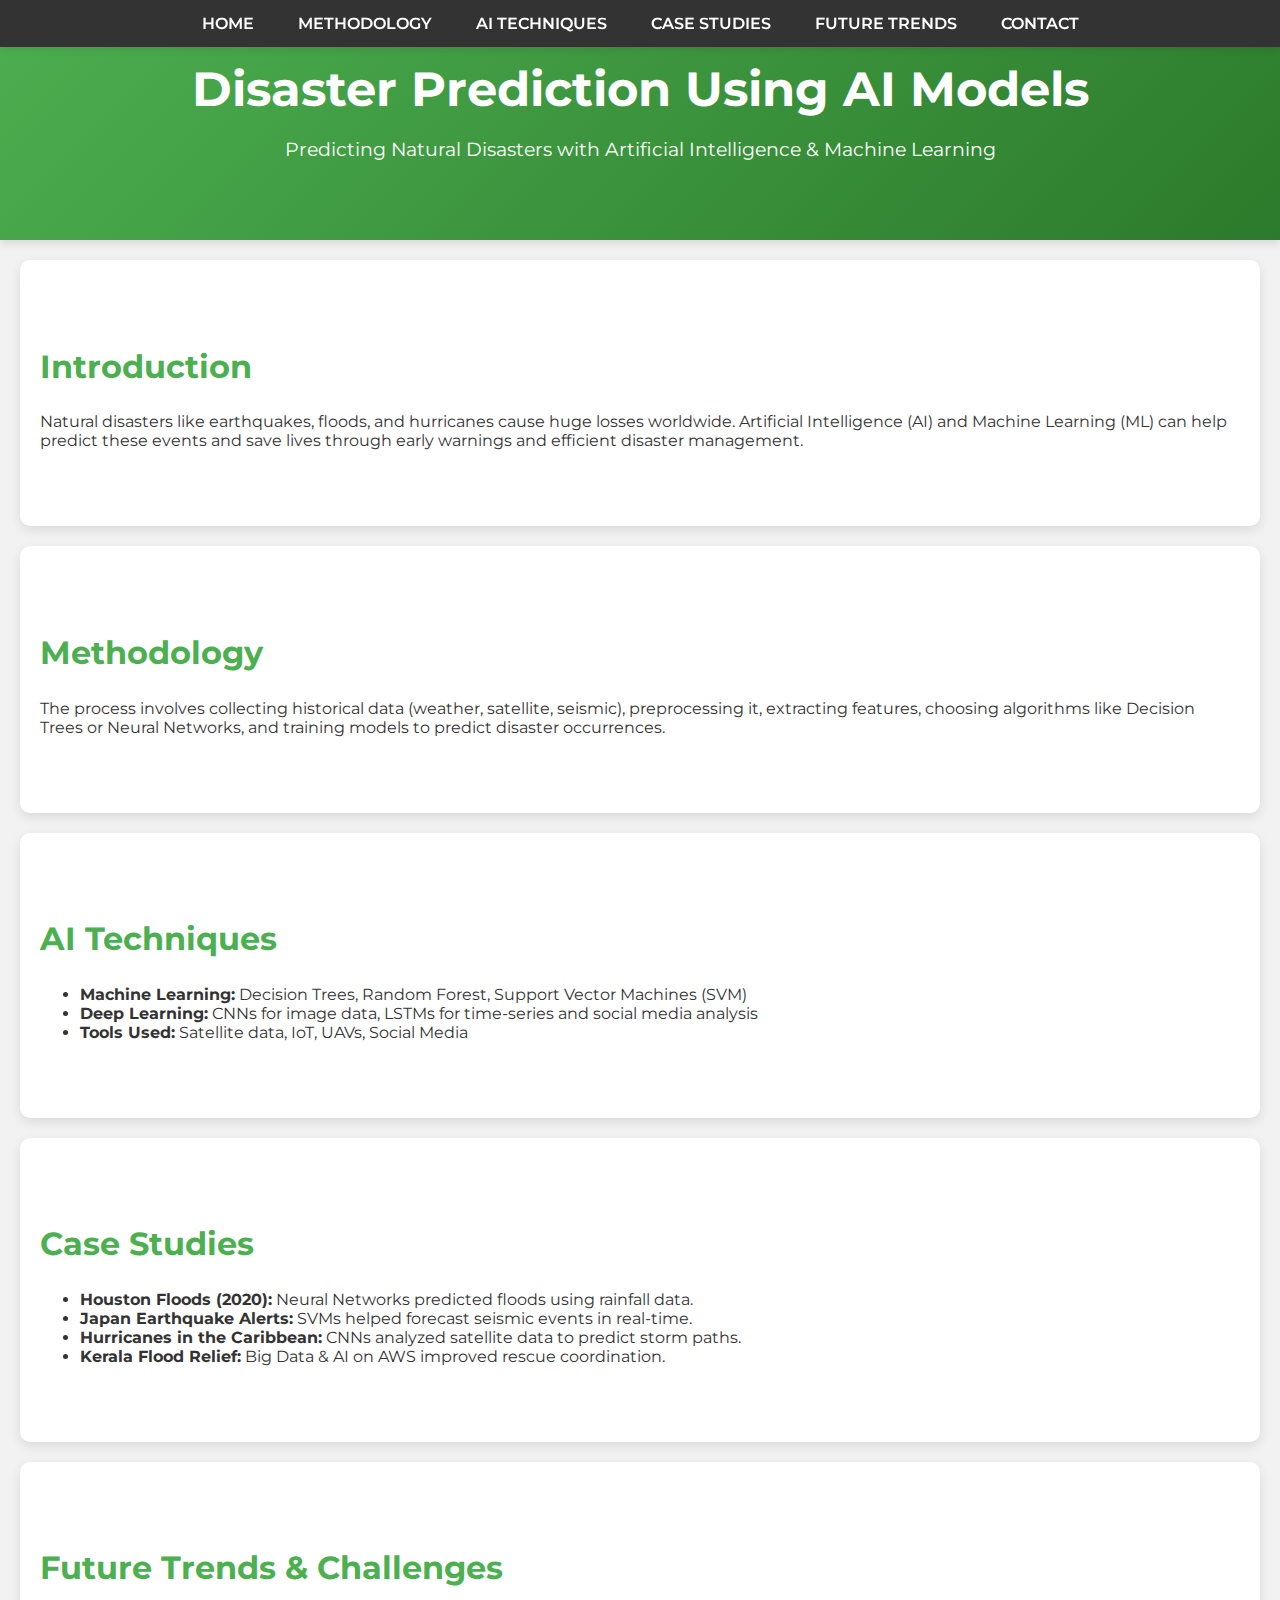
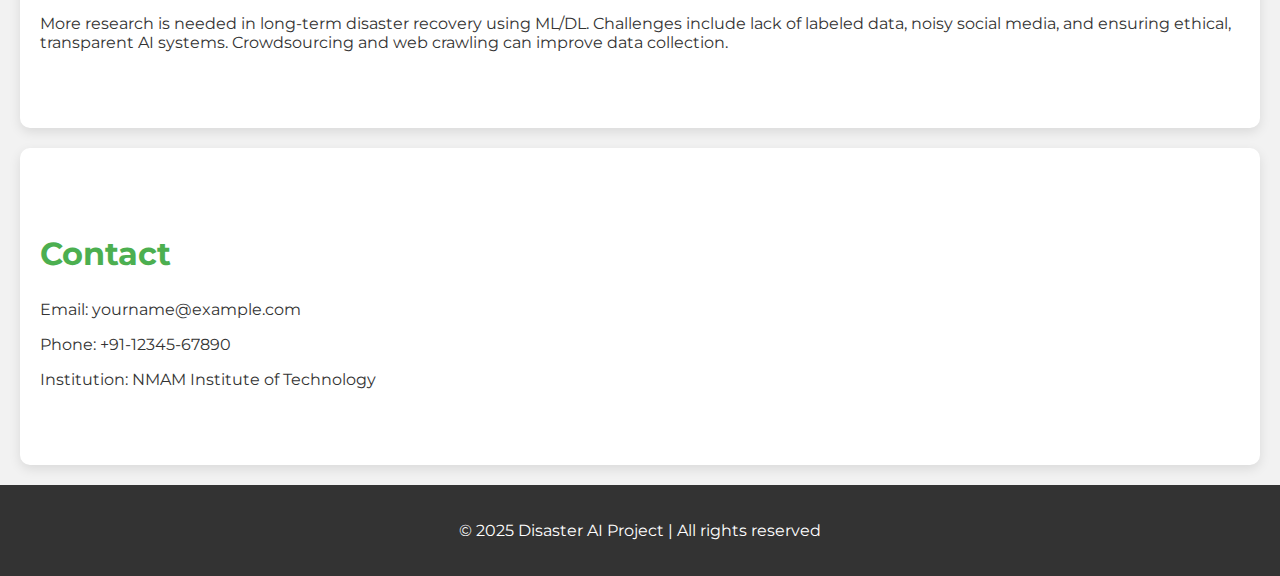
<file: index.html>
<!DOCTYPE html>
<html lang="en">
<head>
    <meta charset="UTF-8">
    <title>Disaster Prediction using AI</title>
    <meta name="viewport" content="width=device-width, initial-scale=1.0">
    <link href="https://fonts.googleapis.com/css2?family=Montserrat:wght@300;400;600&display=swap" rel="stylesheet">
    <style>
        body {
            font-family: 'Montserrat', sans-serif;
            margin: 0;
            background-color: #f2f2f2;
            color: #333;
        }
        header {
            background: linear-gradient(135deg, #4CAF50, #2c7a2b), url('C:\Users\user\Desktop\1ST YEAR\Project\Gemini_Generated_Image_5s5jvf5s5jvf5s5j.jpg') no-repeat center center;
            background-size: cover;
            color: white;
            padding: 60px 20px;
            text-align: center;
            box-shadow: 0 4px 8px rgba(0, 0, 0, 0.1);
        }
        header h1 {
            font-size: 3rem;
            margin: 0;
        }
        header p {
            font-size: 1.2rem;
        }
        nav {
            background-color: #333;
            text-align: center;
            position: fixed;
            width: 100%;
            top: 0;
            z-index: 1000;
            box-shadow: 0 2px 8px rgba(0, 0, 0, 0.1);
        }
        nav a {
            display: inline-block;
            color: white;
            padding: 14px 20px;
            text-decoration: none;
            font-weight: 600;
            text-transform: uppercase;
            transition: 0.3s;
        }
        nav a:hover {
            background-color: #ddd;
            color: #333;
        }
        section {
            padding: 60px 20px;
            background-color: white;
            margin: 20px;
            border-radius: 10px;
            box-shadow: 0 4px 12px rgba(0, 0, 0, 0.1);
            transition: 0.3s;
        }
        section:hover {
            transform: translateY(-5px);
        }
        h2 {
            font-size: 2rem;
            color: #4CAF50;
        }
        footer {
            text-align: center;
            padding: 20px;
            background-color: #333;
            color: white;
        }
        /* Mobile Responsiveness */
        @media (max-width: 768px) {
            header h1 {
                font-size: 2.5rem;
            }
            section {
                padding: 40px 10px;
            }
            nav {
                display: flex;
                flex-direction: column;
            }
            nav a {
                padding: 10px;
            }
        }

        /* Mobile-Friendly Navigation Menu (Hamburger Style) */
        .menu-toggle {
            display: none;
        }
        @media (max-width: 768px) {
            .menu-toggle {
                display: block;
                cursor: pointer;
                color: white;
                font-size: 1.5rem;
                padding: 14px 20px;
                background-color: #333;
            }
            nav a {
                display: none;
                padding: 10px;
            }
            nav.open a {
                display: block;
            }
        }
    </style>
</head>
<body>

<header>
    <h1>Disaster Prediction Using AI Models</h1>
    <p>Predicting Natural Disasters with Artificial Intelligence & Machine Learning</p>
</header>

<nav>
    <span class="menu-toggle" onclick="toggleMenu()">☰</span>
    <a href="#home">Home</a>
    <a href="#methodology">Methodology</a>
    <a href="#ai">AI Techniques</a>
    <a href="#case">Case Studies</a>
    <a href="#future">Future Trends</a>
    <a href="#contact">Contact</a>
</nav>

<section id="home">
    <h2>Introduction</h2>
    <p>Natural disasters like earthquakes, floods, and hurricanes cause huge losses worldwide. Artificial Intelligence (AI) and Machine Learning (ML) can help predict these events and save lives through early warnings and efficient disaster management.</p>
</section>

<section id="methodology">
    <h2>Methodology</h2>
    <p>The process involves collecting historical data (weather, satellite, seismic), preprocessing it, extracting features, choosing algorithms like Decision Trees or Neural Networks, and training models to predict disaster occurrences.</p>
</section>

<section id="ai">
    <h2>AI Techniques</h2>
    <ul>
        <li><strong>Machine Learning:</strong> Decision Trees, Random Forest, Support Vector Machines (SVM)</li>
        <li><strong>Deep Learning:</strong> CNNs for image data, LSTMs for time-series and social media analysis</li>
        <li><strong>Tools Used:</strong> Satellite data, IoT, UAVs, Social Media</li>
    </ul>
</section>

<section id="case">
    <h2>Case Studies</h2>
    <ul>
        <li><strong>Houston Floods (2020):</strong> Neural Networks predicted floods using rainfall data.</li>
        <li><strong>Japan Earthquake Alerts:</strong> SVMs helped forecast seismic events in real-time.</li>
        <li><strong>Hurricanes in the Caribbean:</strong> CNNs analyzed satellite data to predict storm paths.</li>
        <li><strong>Kerala Flood Relief:</strong> Big Data & AI on AWS improved rescue coordination.</li>
    </ul>
</section>

<section id="future">
    <h2>Future Trends & Challenges</h2>
    <p>More research is needed in long-term disaster recovery using ML/DL. Challenges include lack of labeled data, noisy social media, and ensuring ethical, transparent AI systems. Crowdsourcing and web crawling can improve data collection.</p>
</section>

<section id="contact">
    <h2>Contact</h2>
    <p>Email: yourname@example.com</p>
    <p>Phone: +91-12345-67890</p>
    <p>Institution: NMAM Institute of Technology</p>
</section>

<footer>
    <p>© 2025 Disaster AI Project | All rights reserved</p>
</footer>

<script>
    // Toggle Menu for Mobile View
    function toggleMenu() {
        const nav = document.querySelector('nav');
        nav.classList.toggle('open');
    }
</script>

</body>
</html>
</file>
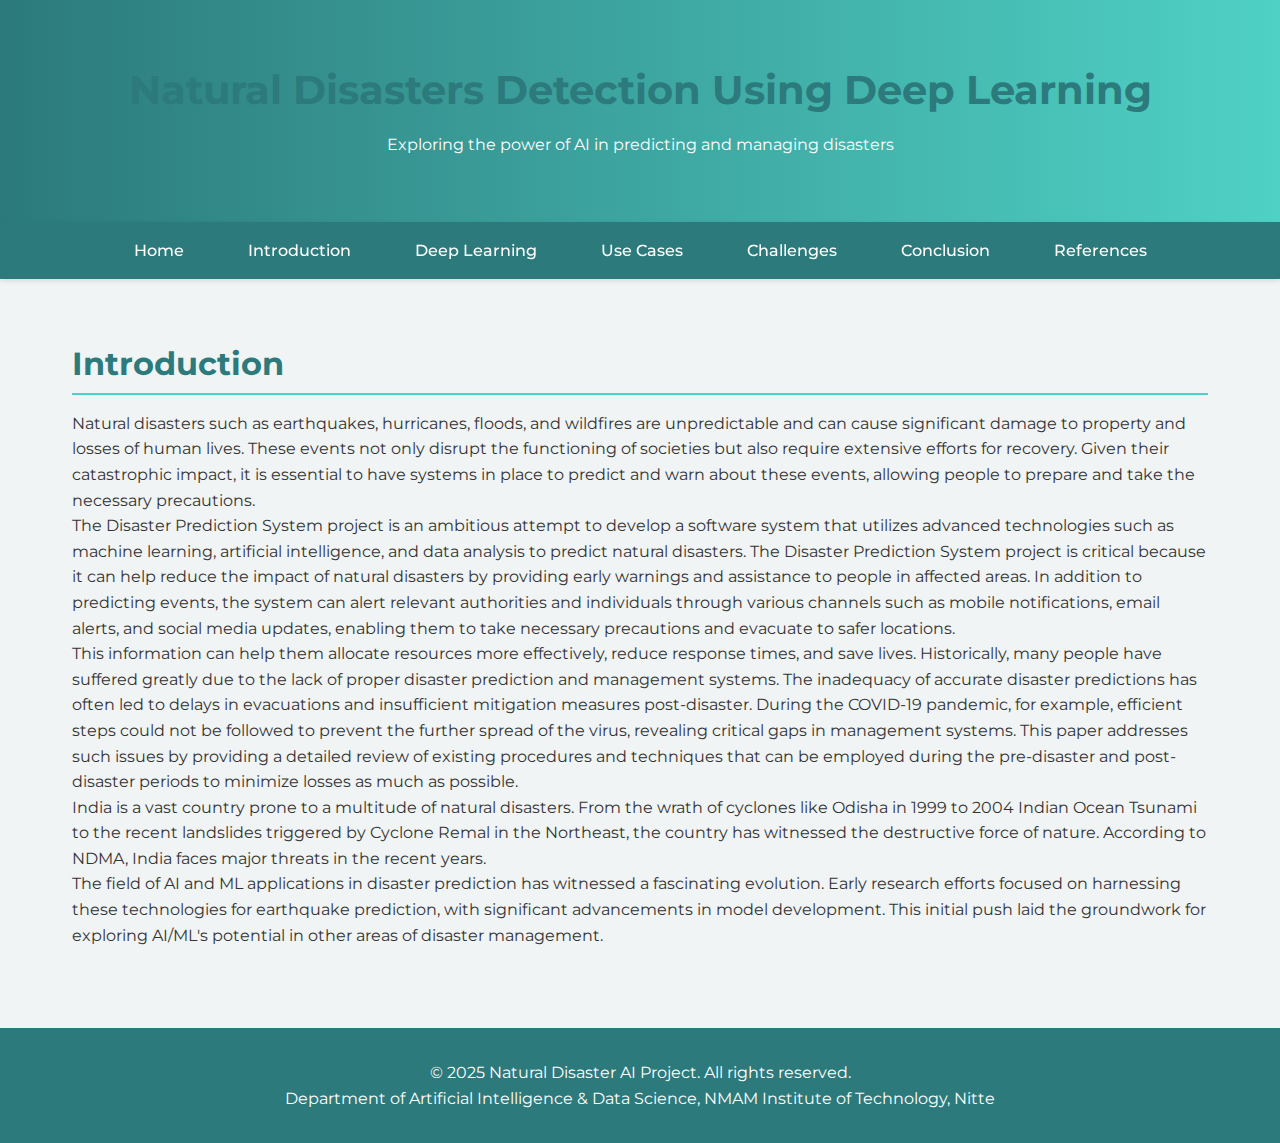
<file: Introduction.html>
<!DOCTYPE html>
<html lang="en">
<head>
    <meta charset="UTF-8">
    <meta name="viewport" content="width=device-width, initial-scale=1.0">
    <meta name="description" content="Research on using Deep Learning for Natural Disasters Detection and Management">
    <meta name="keywords" content="AI, Deep Learning, Disaster Management, CNN, LSTM, Flood Prediction, Cyclone Detection">
    <title>Natural Disasters Detection Using Deep Learning | NMAMIT Research</title>
    
    <!-- Preload important resources -->
    <link rel="preload" href="https://fonts.googleapis.com/css2?family=Montserrat:wght@300;500;700&display=swap" as="style">
    <link rel="preconnect" href="https://fonts.gstatic.com">
    
    <!-- Fonts -->
    <link href="https://fonts.googleapis.com/css2?family=Montserrat:wght@300;500;700&display=swap" rel="stylesheet">
    
    <!-- Favicon -->
    <link rel="icon" href="data:image/svg+xml,<svg xmlns=%22http://www.w3.org/2000/svg%22 viewBox=%220 0 100 100%22><text y=%22.9em%22 font-size=%2290%22>🌍</text></svg>">
    
    <style>
        :root {
            --primary-color: #2c7a7b;
            --secondary-color: #4fd1c5;
            --light-bg: #f0f4f5;
            --dark-text: #333;
            --white: #fff;
            --shadow: 0 4px 12px rgba(0, 0, 0, 0.1);
            --border-radius: 10px;
            --transition: all 0.3s ease;
        }
        
        * {
            box-sizing: border-box;
            margin: 0;
            padding: 0;
        }
        
        body {
            font-family: 'Montserrat', sans-serif;
            margin: 0;
            background-color: var(--light-bg);
            color: var(--dark-text);
            line-height: 1.6;
            -webkit-font-smoothing: antialiased;
        }
        
        header {
            background: linear-gradient(to right, var(--primary-color), var(--secondary-color));
            color: var(--white);
            padding: 4rem 1.25rem;
            text-align: center;
            position: relative;
        }
        
        nav {
            background-color: var(--primary-color);
            padding: 1rem;
            position: sticky;
            top: 0;
            z-index: 100;
            box-shadow: 0 2px 5px rgba(0,0,0,0.1);
        }
        
        nav ul {
            display: flex;
            justify-content: center;
            list-style: none;
            flex-wrap: wrap;
        }
        
        nav li {
            margin: 0 1rem;
        }
        
        nav a {
            color: var(--white);
            text-decoration: none;
            font-weight: 500;
            padding: 0.5rem 1rem;
            border-radius: var(--border-radius);
            transition: var(--transition);
        }
        
        nav a:hover, nav a:focus {
            background-color: var(--secondary-color);
            text-decoration: none;
        }
        
        h1, h2, h3, h4 {
            color: var(--primary-color);
            margin-bottom: 1rem;
            line-height: 1.3;
        }
        
        h1 {
            font-size: 2.5rem;
            font-weight: 700;
        }
        
        h2 {
            font-size: 2rem;
            margin-top: 2rem;
            border-bottom: 2px solid var(--secondary-color);
            padding-bottom: 0.5rem;
        }
        
        .container {
            max-width: 1200px;
            margin: 0 auto;
            padding: 2rem;
        }
        
        .card-container {
            display: grid;
            grid-template-columns: repeat(auto-fit, minmax(300px, 1fr));
            gap: 2rem;
            margin: 3rem 0;
        }
        
        .card {
            background-color: var(--white);
            border-radius: var(--border-radius);
            box-shadow: var(--shadow);
            overflow: hidden;
            transition: var(--transition);
        }
        
        .card:hover {
            transform: translateY(-5px);
            box-shadow: 0 10px 20px rgba(0,0,0,0.1);
        }
        
        .card img {
            width: 100%;
            height: 200px;
            object-fit: cover;
        }
        
        .card-content {
            padding: 1.5rem;
        }
        
        .btn {
            display: inline-block;
            background-color: var(--primary-color);
            color: var(--white);
            padding: 0.625rem 1.25rem;
            border-radius: var(--border-radius);
            transition: var(--transition);
            margin-top: 1rem;
            text-decoration: none;
        }
        
        .btn:hover {
            background-color: var(--secondary-color);
            text-decoration: none;
            transform: translateY(-2px);
        }
        
        .intro-section {
            text-align: center;
            margin: 3rem 0;
            padding: 2rem;
            background-color: var(--white);
            border-radius: var(--border-radius);
            box-shadow: var(--shadow);
        }
        
        footer {
            background-color: var(--primary-color);
            color: var(--white);
            text-align: center;
            padding: 2rem;
            margin-top: 3rem;
        }
        
        @media (max-width: 768px) {
            nav ul {
                flex-direction: column;
                align-items: center;
            }
            
            nav li {
                margin: 0.5rem 0;
            }
            
            h1 {
                font-size: 2rem;
            }
            
            h2 {
                font-size: 1.5rem;
            }
        }
    </style>

    <title>Introduction | Natural Disasters Detection</title>
</head>
<body>
    <header role="banner">
        <h1>Natural Disasters Detection Using Deep Learning</h1>
        <p>Exploring the power of AI in predicting and managing disasters</p>
    </header>

    <nav aria-label="Main navigation">
        <ul>
            <li><a href="index.html">Home</a></li>
            <li><a href="introduction.html" aria-current="page">Introduction</a></li>
             <li><a href="deep-learning.html">Deep Learning</a></li>
            <li><a href="use-cases.html">Use Cases</a></li>
            <li><a href="challenges.html">Challenges</a></li>
            <li><a href="conclusion.html">Conclusion</a></li>
            <li><a href="references.html">References</a></li>
        </ul>
    </nav>

    <main class="container">
        <section aria-labelledby="intro-heading">
            <h2 id="intro-heading">Introduction</h2>
             <p>Natural disasters such as earthquakes, hurricanes, floods, and wildfires are unpredictable and can cause significant damage to property and losses of human lives. These events not only disrupt the functioning of societies but also require extensive efforts for recovery. Given their catastrophic impact, it is essential to have systems in place to predict and warn about these events, allowing people to prepare and take the necessary precautions.</p>
            
            <p>The Disaster Prediction System project is an ambitious attempt to develop a software system that utilizes advanced technologies such as machine learning, artificial intelligence, and data analysis to predict natural disasters. The Disaster Prediction System project is critical because it can help reduce the impact of natural disasters by providing early warnings and assistance to people in affected areas. In addition to predicting events, the system can alert relevant authorities and individuals through various channels such as mobile notifications, email alerts, and social media updates, enabling them to take necessary precautions and evacuate to safer locations.</p>
            
            <p>This information can help them allocate resources more effectively, reduce response times, and save lives. Historically, many people have suffered greatly due to the lack of proper disaster prediction and management systems. The inadequacy of accurate disaster predictions has often led to delays in evacuations and insufficient mitigation measures post-disaster. During the COVID-19 pandemic, for example, efficient steps could not be followed to prevent the further spread of the virus, revealing critical gaps in management systems. This paper addresses such issues by providing a detailed review of existing procedures and techniques that can be employed during the pre-disaster and post-disaster periods to minimize losses as much as possible.</p>
            
            <p>India is a vast country prone to a multitude of natural disasters. From the wrath of cyclones like Odisha in 1999 to 2004 Indian Ocean Tsunami to the recent landslides triggered by Cyclone Remal in the Northeast, the country has witnessed the destructive force of nature. According to NDMA, India faces major threats in the recent years.</p>
            
            <p>The field of AI and ML applications in disaster prediction has witnessed a fascinating evolution. Early research efforts focused on harnessing these technologies for earthquake prediction, with significant advancements in model development. This initial push laid the groundwork for exploring AI/ML's potential in other areas of disaster management.</p>
        </section>
    </main>

    <footer role="contentinfo">
        <p>&copy; 2025 Natural Disaster AI Project. All rights reserved.</p>
        <p>Department of Artificial Intelligence & Data Science, NMAM Institute of Technology, Nitte</p>
    </footer>
</body>
</html>
</file>
